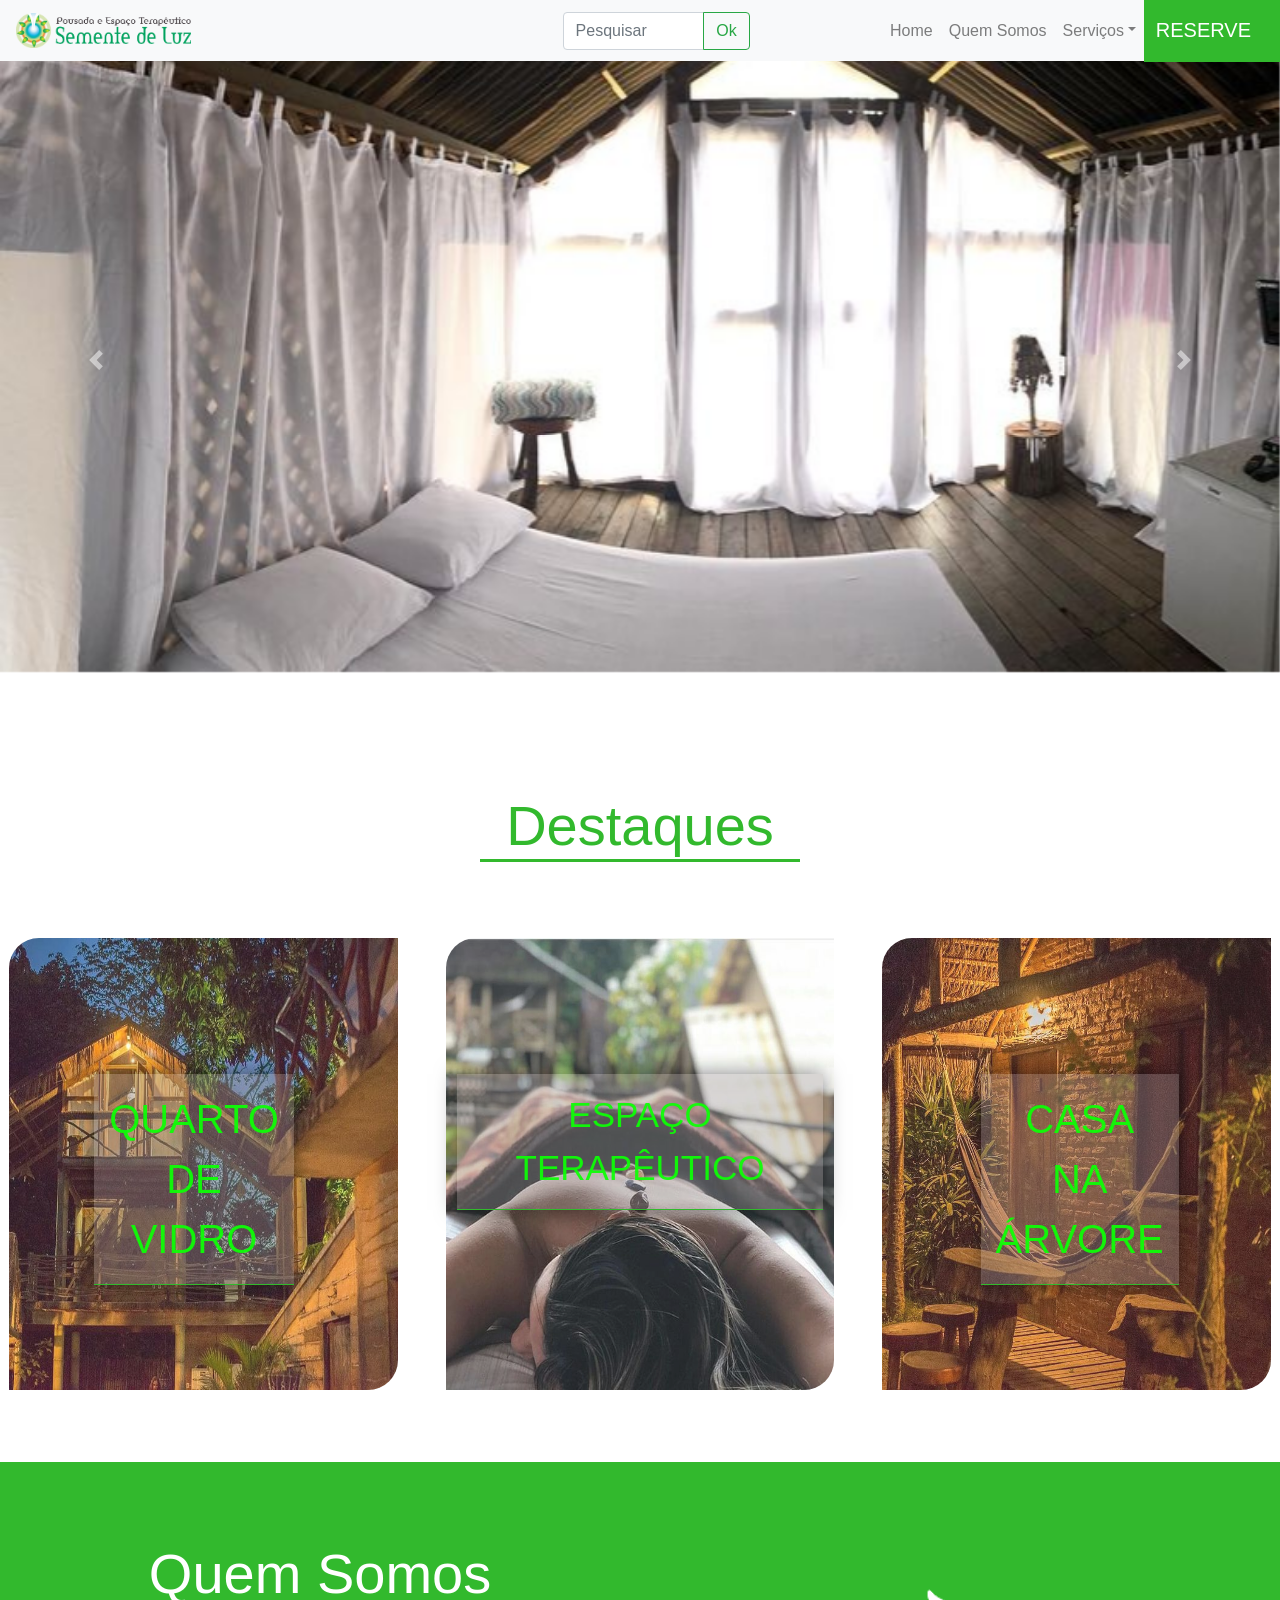
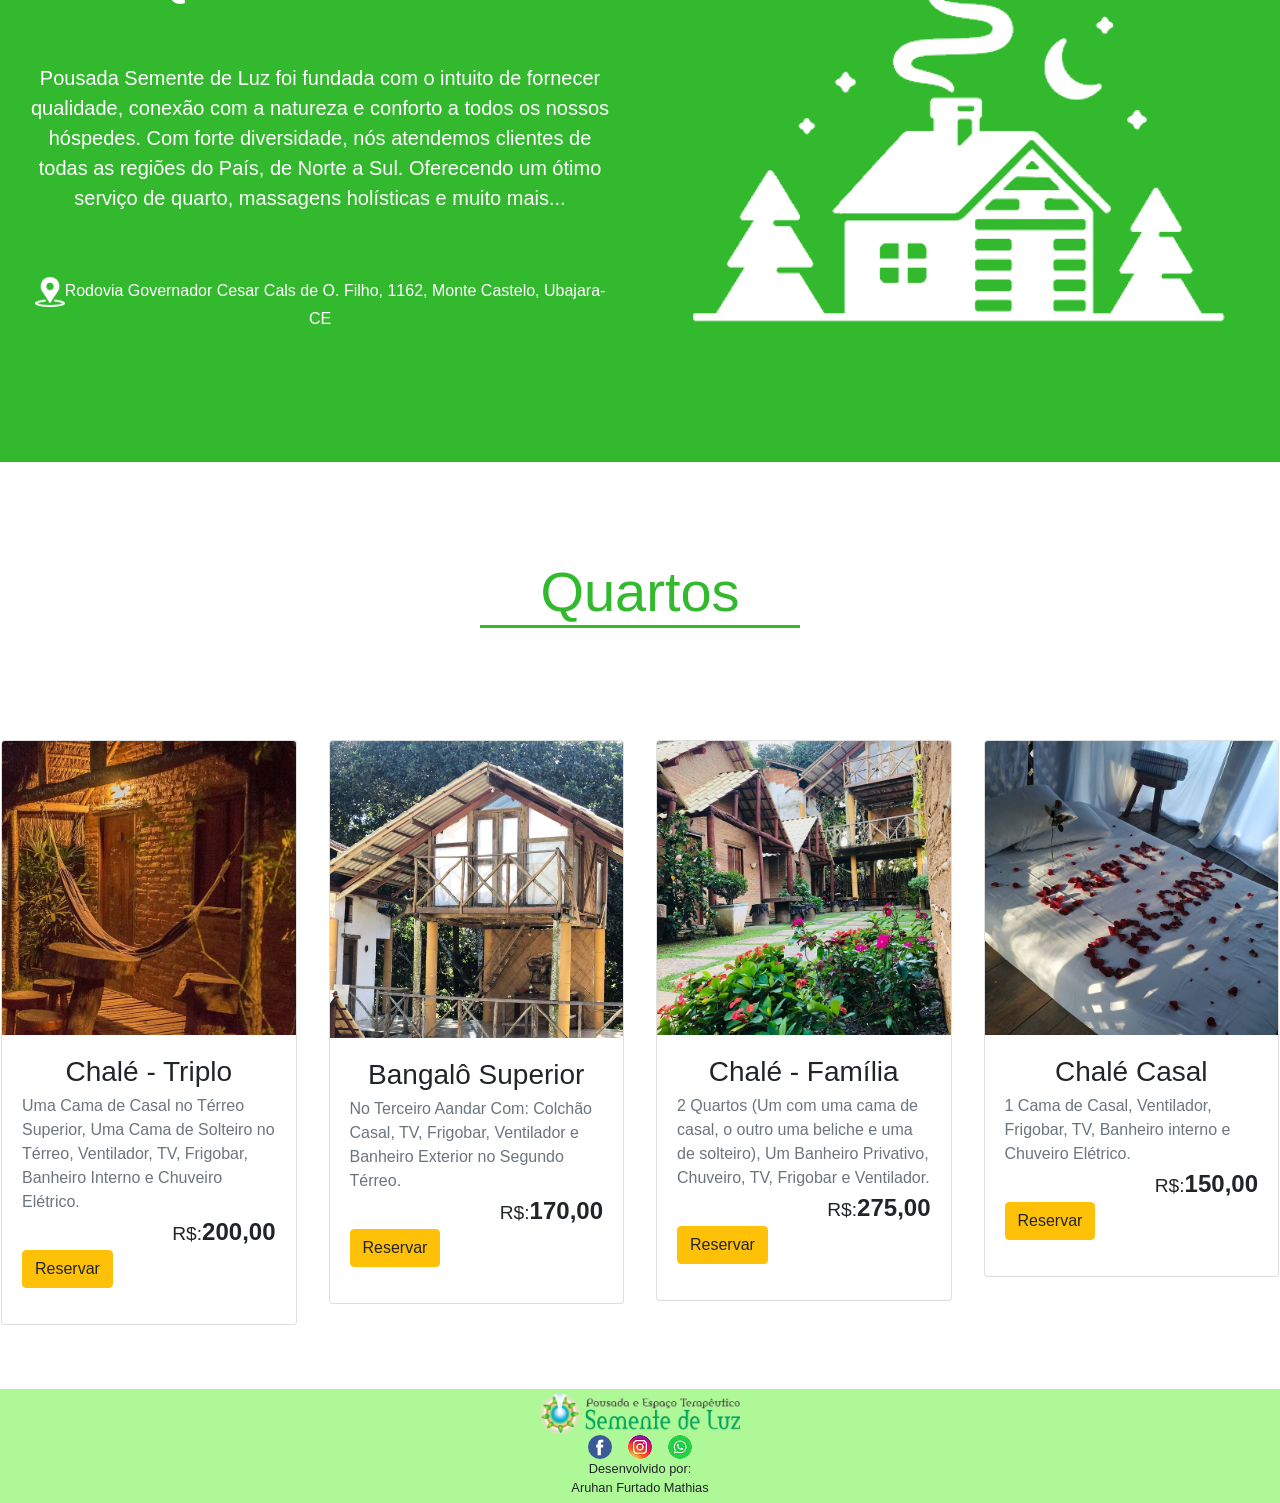
<file: index.html>
<!DOCTYPE html>
<html lang="pt-br">

<!-- 
    VALIDAÇÃO CNPJ: PÁGINA 'RESERVAS.html' (JS LINKADO NO HEAD)
    SETA LINHA: 117
    ARTICLE UTILIZADO NA LINHA 176, 187, 198 E 214 (VALOR DE CADA QUARTO DA POUSADA)
    FOOTER COM CSS: LINHA 224 A 234 (CSS LINKADO NA LINHA 22)
 -->

<head>

    <title>Semente de Luz</title>
    <!-- Required meta tags -->
    <meta charset="UTF-8">
    <meta name="viewport" content="width=device-width, initial-scale=1, shrink-to-fit=no">
    <!-- JQUERY -->
    <script src="https://code.jquery.com/jquery-1.12.4.js"></script>
    <!-- Teste -->
    <link href="//code.jquery.com/ui/1.12.1/themes/base/jquery-ui.css">
    <link rel="icon" href="img/logo.png" />
    <link href="/resources/demos/style.css">
    <!-- Fim Teste -->

    <!-- Bootstrap CSS -->
    <link rel="stylesheet" href="https://stackpath.bootstrapcdn.com/bootstrap/4.5.2/css/bootstrap.min.css">

    <link rel="stylesheet" href="https://use.fontawesome.com/releases/v5.3.1/css/all.css" integrity="sha384-mzrmE5qonljUremFsqc01SB46JvROS7bZs3IO2EmfFsd15uHvIt+Y8vEf7N7fWAU" crossorigin="anonymous">

    <link rel="stylesheet" href="css/menu.css">
    <link rel="stylesheet" href="css/style.css">
    <link rel="stylesheet" href="css/footer.css">

</head>

<body>
    <!-- Inicio Menu -->
    <header>
        <nav class="navbar text-right fixed-top navbar-expand-xl navbar-light bg-light">
            <a class="navbar-brand" href="#"><img src="img/logo-retangular-semente-de-luz.png" style="height: 35px;" alt="logotipo"></a>
            <button class="navbar-toggler" data-toggle="collapse" data-target="#navegacao3">
                <span class="navbar-toggler-icon"></span>
            </button>
            <div class="input-group d-none d-xl-flex" style="margin-left: 28.5%;width: 15%;">
                <input class="form-control" type="text" placeholder="Pesquisar">
                <div class="input-group-append">
                    <button class="btn btn-outline-success">Ok</button>
                </div>
            </div>
            <div class="collapse navbar-collapse" id="navegacao3">

                <ul class="navbar-nav ml-auto" style="margin-right: 120px;">
                    <li class="nav-item ">
                        <a class="nav-link" href="#topo ">Home</a>
                    </li>
                    <li class="nav-item d-xl-none bg-outline-success active">
                        <a class="nav-link" href="reservas.html" style="color:rgb(38, 187, 38)">Reserve</a>
                    </li>
                    <li class="nav-item">
                        <a class="nav-link" href="#idQuemSomos">Quem Somos</a>
                    </li>

                    <li class="nav-item dropdown">
                        <a class="nav-link dropdown-toggle" data-toggle="dropdown" href="">Serviços</a>
                        <div class="dropdown-menu">
                            <a class="dropdown-item" href="#idQuartos">Quartos</a>
                            <a class="dropdown-item" href="holistico.html">Terapia Holística</a>
                        </div>
                    </li>

                    <div class="d-none d-xl-flex" id="reserve">
                        <a class="nav-link" href="reservas.html">RESERVE</a>
                    </div>
                </ul>

            </div>
        </nav>
    </header>
    <!-- Final Menu -->

    <main>
        <div class="container-fluid" id="topo">

            <div class="carousel slide" id="carousel-indicadores" data-ride="carousel">

                <ol class="carousel-indicators">
                    <li data-target="#carousel-indicadores" data-slide-to="0"></li>
                    <li data-target="#carousel-indicadores" data-slide-to="1"></li>
                    <li data-target="#carousel-indicadores" data-slide-to="2"></li>
                </ol>
                <div class="carousel-inner" style="height: 80vh;">
                    <div class="carousel-item active">
                        <img class="img-fluid w-100" src="img/138907133_923590418178063_4812030309134564982_n.jpg">
                    </div>
                    <div class="carousel-item">
                        <img class="img-fluid w-100 h-100" src="img/carrossel2.jpg">
                    </div>
                    <div class="carousel-item">
                        <img class="img-fluid w-100" src="img/4.jpg">
                    </div>
                </div>

                <!-- Controles -->
                <a class="carousel-control-prev" href="#carousel-indicadores" data-slide="prev">
                    <span class="carousel-control-prev-icon"></span>
                </a>
                <a class="carousel-control-next" href="#carousel-indicadores" data-slide="next">
                    <span class="carousel-control-next-icon"></span>
                </a>

            </div>
            <!-- FIM Carrossel -->

            <!-- Seta Voltar ao Topo -->
            <a class="anime_inicial" href="#topo"><img src="img/seta-para-cima.png" id="setaTopo" style="width: 50px;" alt="Voltar ao Topo"></a>

            <!-- Inicio Destaques -->

            <div class="row text-center destaque">
                <div class="col-12 mt-5 pt-4 pb-lg-5 pb-4 col-sm-12 col-md-12">
                    <h1 class="display-4 text-center sublime">Destaques</h1>
                    <div class="borderBottom"></div>
                </div>
            </div>

            <div class="row mt-lg-1 destaque">

                <div class="col-12 col-lg-4 p-lg-4 destaques">
                    <p class="um">QUARTO <br>DE<br> VIDRO</p>
                    <a href="bangalo.html" target="_blank"><img class="img-fluid" src="img/40409336_748602008805531_5572863280345317784_n.jpg" style="width: 100%; height: 100%;" alt="Destaques"></a>
                </div>
                <div class="col-12 col-lg-4 p-lg-4 destaques">
                    <p class="dois">ESPAÇO <br>TERAPÊUTICO</p>
                    <a href="holistico.html"><img class="img-fluid" src="img/holistico.jpg" style="width: 100%; height: 100%;" alt="Destaques"></a>
                </div>
                <div class="col-12 col-lg-4 p-lg-4 destaques">
                    <p class="tres">CASA <br>NA<br> ÁRVORE</p>
                    <a href="casaArvore.html"><img class="img-fluid" src="img/arvore.jpg" style="width: 100%; height: 100%;" alt="Destaques"></a>
                </div>
            </div>
            <!-- FIM Destaques -->

            <!-- Quem Somos -->
            <div class="row pt-5 quemSomos" id="idQuemSomos">
                <div class="col-12 col-lg-6 quemSomosBg">
                    <h1 class="display-4 text-center pt-lg-5 textoBranco">Quem Somos</h1>
                    <p class="lead text-center pt-5 textoBranco">Pousada Semente de Luz foi fundada com o intuito de fornecer qualidade, conexão com a natureza e conforto a todos os nossos hóspedes. Com forte diversidade, nós atendemos clientes de todas as regiões do País, de Norte a Sul. Oferecendo
                        um ótimo serviço de quarto, massagens holísticas e muito mais...</p>
                    <p class="text-center pt-lg-5 textoBranco dispEndereco1"><img class="dispEndereco1" src="img/Local-Icon.png" id="endereco1" style="width: 30px;" alt="Imagem Ponto Local">Rodovia Governador Cesar Cals de O. Filho, 1162, Monte Castelo, Ubajara-CE</p>
                </div>
                <aside class="col-12 col-lg-6 mt-md-0 quemSomosBg">
                    <img class="img-fluid" src="img/chalet.png" alt="Foto da Pousada" style="margin: 0 auto;width: 100%;">
                    <p class="text-center pt-lg-5 textoBranco dispEndereco2"><img class="dispEndereco2" src="img/Local-Icon.png" style="width: 30px;" alt="Imagem Ponto Local">Rodovia Governador Cesar Cals de O. Filho, 1162, Monte Castelo, Ubajara-CE</p>
                </aside>
            </div>
            <!-- FIM Quem Somos -->
            <!-- Hospedagem -->
            <div class="row text-center destaque pt-5" id="idQuartos">
                <div class="col-12 pt-lg-0 col-sm-12 col-md-12">
                    <h1 class="display-4 text-center pt-lg-5 sublime">Quartos</h1>
                    <div class="borderBottom"></div>
                </div>
            </div>


            <div class="row mt-lg-5 destaque cards">
                <div class="col-12 col-sm-6 col-lg-3 p-3 mt-5 w-25">
                    <div class="card">
                        <img class="card-img-top" src="img/arvore.jpg" style="height: 50%;">

                        <div class=" card-body">
                            <h3 class="card-title text-center">Chalé - Triplo</h3>
                            <p class="card-subtitle text-muted">Uma Cama de Casal no Térreo Superior, Uma Cama de Solteiro no Térreo, Ventilador, TV, Frigobar, Banheiro Interno e Chuveiro Elétrico.</p>
                            <article class="card-text text-right" style="font-size: x-large;"><small>R$:</small><strong>200,00</strong></article>
                            <a class="btn btn-warning mb-3" href="reservas.html">Reservar</a>
                        </div>
                    </div>
                </div>
                <div class="col-12 col-sm-6 col-lg-3 p-3 mt-5 w-25">
                    <div class="card">
                        <a href="bangalo.html"><img class="card-img-top" src="img/100039400859_143741.jpg" style="height: 100%;"></a>
                        <div class=" card-body">
                            <h3 class="card-title text-center">Bangalô Superior</h3>
                            <p class="card-subtitle text-muted">No Terceiro Aandar Com: Colchão Casal, TV, Frigobar, Ventilador e Banheiro Exterior no Segundo Térreo.</p>
                            <article class="card-text text-right" style="font-size: x-large;"><small>R$:</small><strong>170,00</strong></article>
                            <a class="btn btn-warning mb-3" href="reservas.html">Reservar</a>
                        </div>
                    </div>

                </div>
                <div class="col-12 col-sm-6 col-lg-3 p-3 mt-5 w-25">
                    <div class="card">
                        <img class="card-img-top" src="img/c.jpg" style="height: 50%;">

                        <div class="card-body">
                            <h3 class="card-title text-center">Chalé - Família</h3>
                            <p class="card-subtitle text-muted">2 Quartos (Um com uma cama de casal, o outro uma beliche e uma de solteiro), Um Banheiro Privativo, Chuveiro, TV, Frigobar e Ventilador.</p>
                            <article class="card-text text-right" style="font-size: x-large;"><small>R$:</small><strong>275,00</strong></article>
                            <a class="btn btn-warning mb-3" href="reservas.html">Reservar</a>
                        </div>
                    </div>
                </div>


                <div class="col-12 col-sm-6 col-lg-3 p-3 mt-5 w-25">
                    <div class="card">
                        <img class="card-img-top" src="img/58410912_2302810483371909_657293967782532214_n.jpg" style="height: 50%;">

                        <div class="card-body">
                            <h3 class="card-title text-center">Chalé Casal</h3>
                            <p class="card-subtitle text-muted">1 Cama de Casal, Ventilador, Frigobar, TV, Banheiro interno e Chuveiro Elétrico.</p>
                            <article class="card-text text-right" style="font-size: x-large;"><small>R$:</small><strong>150,00</strong></article>
                            <a class="btn btn-warning mb-3" href="reservas.html">Reservar</a>
                        </div>
                    </div>
                </div>
            </div>
            <!-- FIM Hospedagens -->
        </div>
    </main>

    <footer class="text-center footter mt-5">

        <a href="#"><img class="logoFooter" src="img/logo-retangular-semente-de-luz.png"></a>
        <div class="d-flex">
            <a href="https://www.facebook.com/pousadasementedeluz" target="_blank"><img class="mx-2" src="img/esboco-do-logotipo-da-carta-social-do-facebook.png" alt="facebook loja"></a>
            <a href="https://www.instagram.com/pousadasementedeluz/" target="_blank"><img class="mx-2" src="img/logo-do-instagram.png" alt="instagram loja"></a>
            <a href="https://wa.me/message/Y4LCLD67OI5PD1" target="_blank"><img class="mx-2" src="img/esboco-do-logotipo-do-whatsapp.png" alt="whatsapp loja"></a>
        </div>
        <small class="text-center">Desenvolvido por: <br>Aruhan Furtado Mathias</small>

    </footer>
    <script src="js/JavaScript.js"></script>


    <!-- Optional JavaScript -->
    <!-- jQuery first, then Popper.js, then Bootstrap JS -->
    <script src="https://code.jquery.com/jquery-3.3.1.slim.min.js" integrity="sha384-q8i/X+965DzO0rT7abK41JStQIAqVgRVzpbzo5smXKp4YfRvH+8abtTE1Pi6jizo" crossorigin="anonymous"></script>
    <script src="https://cdnjs.cloudflare.com/ajax/libs/popper.js/1.14.3/umd/popper.min.js" integrity="sha384-ZMP7rVo3mIykV+2+9J3UJ46jBk0WLaUAdn689aCwoqbBJiSnjAK/l8WvCWPIPm49" crossorigin="anonymous"></script>
    <script src="https://stackpath.bootstrapcdn.com/bootstrap/4.1.3/js/bootstrap.min.js" integrity="sha384-ChfqqxuZUCnJSK3+MXmPNIyE6ZbWh2IMqE241rYiqJxyMiZ6OW/JmZQ5stwEULTy" crossorigin="anonymous"></script>
</body>

</html>
</file>
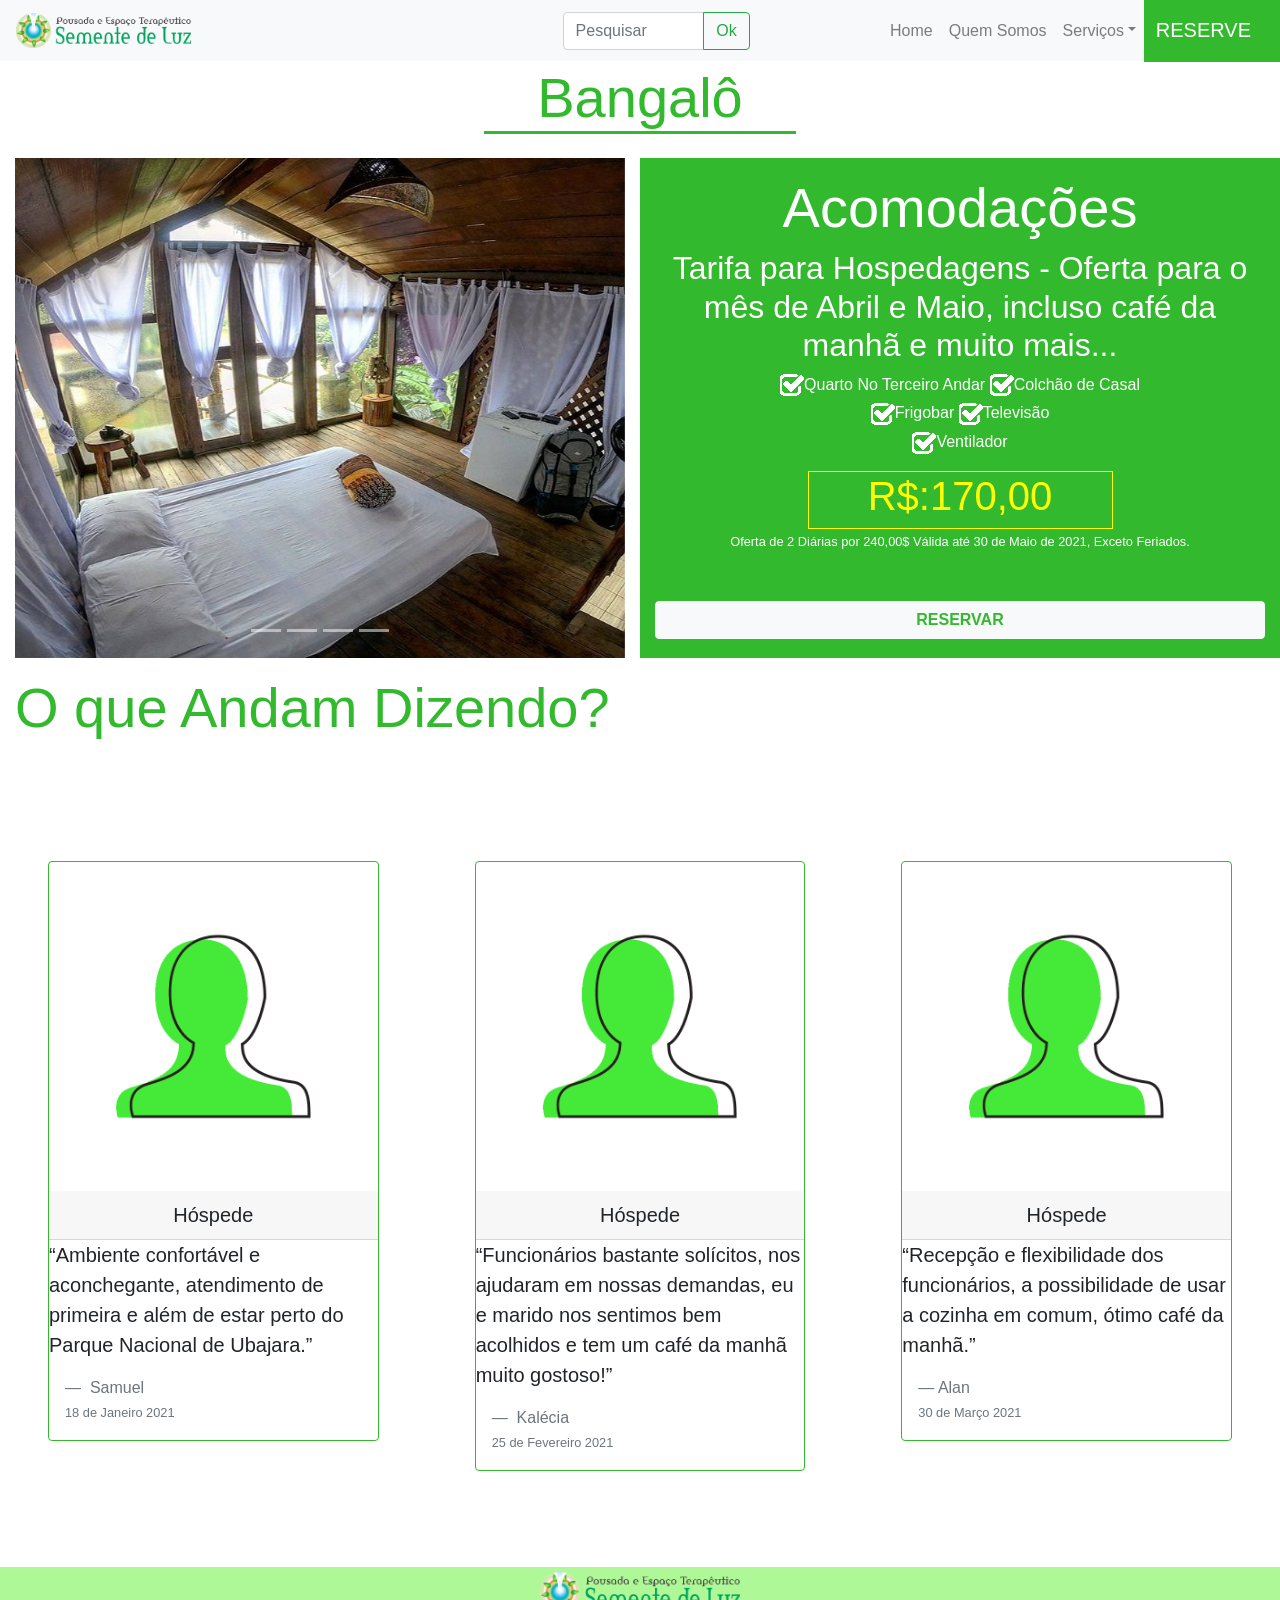
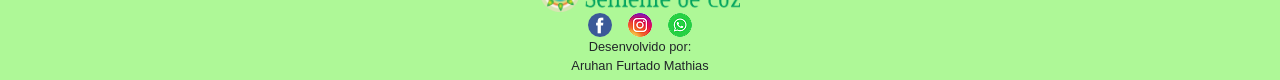
<file: bangalo.html>
<!DOCTYPE html>
<html lang="pt-br">

<!-- 
    VALIDAÇÃO CNPJ: PÁGINA RESERVAS (JS LINKADO NO HEAD)
    SETA LINHA: 198
    ARTICLE UTILIZADO NA LINHA 158, 169 180 E 191 (VALOR DE CADA QUARTO DA POUSADA)
    FOOTER COM CSS: LINHA 204 A 211 (CSS LINKADO NA LINHA 23)
 -->

<head>

    <title>Semente de Luz</title>
    <!-- Required meta tags -->
    <meta charset="UTF-8">
    <meta name="viewport" content="width=device-width, initial-scale=1, shrink-to-fit=no">
    <!-- JQUERY -->
    <script src="https://code.jquery.com/jquery-1.12.4.js"></script>
    <!-- Teste -->
    <link href="//code.jquery.com/ui/1.12.1/themes/base/jquery-ui.css">
    <link href="/resources/demos/style.css">
    <!-- Fim Teste -->



    <!-- Bootstrap CSS -->
    <link rel="stylesheet" href="https://stackpath.bootstrapcdn.com/bootstrap/4.5.2/css/bootstrap.min.css">

    <link rel="stylesheet" href="https://use.fontawesome.com/releases/v5.3.1/css/all.css" integrity="sha384-mzrmE5qonljUremFsqc01SB46JvROS7bZs3IO2EmfFsd15uHvIt+Y8vEf7N7fWAU" crossorigin="anonymous">

    <link rel="stylesheet" href="css/menu.css">
    <link rel="stylesheet" href="css/bangalo.css">
    <link rel="stylesheet" href="css/footer.css">

</head>

<body>
    <!-- Inicio Menu -->
    <header>
        <nav class="navbar text-right fixed-top navbar-expand-xl navbar-light bg-light">
            <a class="navbar-brand" href="index.html"><img src="img/logo-retangular-semente-de-luz.png" style="height: 35px;" alt="logotipo"></a>
            <button class="navbar-toggler" data-toggle="collapse" data-target="#navegacao3">
                <span class="navbar-toggler-icon"></span>
            </button>
            <div class="input-group d-none d-xl-flex" style="margin-left: 28.5%;width: 15%;">
                <input class="form-control" type="text" placeholder="Pesquisar">
                <div class="input-group-append">
                    <button class="btn btn-outline-success">Ok</button>
                </div>
            </div>
            <div class="collapse navbar-collapse" id="navegacao3">

                <ul class="navbar-nav ml-auto" style="margin-right: 120px;">
                    <li class="nav-item ">
                        <a class="nav-link" href="index.html">Home</a>
                    </li>
                    <li class="nav-item d-lg-none bg-outline-success active">
                        <a class="nav-link " href="reservas.html" style="color:rgb(38, 187, 38)">Reserve</a>
                    </li>
                    <li class="nav-item">
                        <a class="nav-link" href="index.html#idQuemSomos">Quem Somos</a>
                    </li>

                    <li class="nav-item dropdown">
                        <a class="nav-link dropdown-toggle" data-toggle="dropdown" href="">Serviços</a>
                        <div class="dropdown-menu">
                            <a class="dropdown-item" href="index.html#idQuartos">Quartos</a>
                            <a class="dropdown-item" href="holistico.html">Terapia Holística</a>
                        </div>
                    </li>

                    <div class="d-none d-lg-flex" id="reserve">
                        <a class="nav-link" href="reservas.html">RESERVE</a>
                    </div>
                </ul>

            </div>
        </nav>
    </header>
    <!-- Final Menu -->
    <main>

        <div class="container-fluid">

            <div class="row text-center destaque">
                <div class="col-12 mt-5 pt-4 pt-lg-0 pb-4 col-sm-12 col-md-12">
                    <h1 class="display-4 text-center pt-lg-3 sublime">Bangalô</h1>
                    <div class="borderBottom"></div>
                </div>
            </div>


            <!-- Inicio Carrossel -->
            <div class="row">
                <div class="col-12 col-lg-6">
                    <div class="carousel slide" id="carousel-indicadores" data-ride="carousel">

                        <ol class="carousel-indicators">
                            <li data-target="#carousel-indicadores" data-slide-to="0"></li>
                            <li data-target="#carousel-indicadores" data-slide-to="1"></li>
                            <li data-target="#carousel-indicadores" data-slide-to="2"></li>
                            <li data-target="#carousel-indicadores" data-slide-to="3"></li>
                        </ol>

                        <div class="carousel-inner">
                            <div class="carousel-item active">
                                <img class="img-fluid w-100" src="img/1.jpg" style="height: 500px;">
                            </div>
                            <div class="carousel-item">
                                <img class="img-fluid w-100" src="img/4.jpg" style="height: 500px;">
                            </div>
                            <div class="carousel-item">
                                <img class="img-fluid w-100" src="img/58410912_2302810483371909_657293967782532214_n.jpg" style="height: 500px;">
                            </div>
                            <div class="carousel-item">
                                <img class="img-fluid w-100" src="img/40409336_748602008805531_5572863280345317784_n.jpg" style="height: 500px;">
                            </div>
                        </div>

                    </div>
                </div>
                <div class="col-12 col-lg-6 text-center bgVerde textoBranco">
                    <h1 class="display-4 text-center pt-3 pt-sm-3">Acomodações</h1>
                    <div class="align-content-center  pb-3">

                        <h2 class="">Tarifa para Hospedagens - Oferta para o mês de Abril e Maio, incluso café da manhã e muito mais...</h2>
                        <div class="mt-1">
                            <img src="img/check.png"><span>Quarto No Terceiro Andar</span>
                            <img src="img/check.png"><span>Colchão de Casal</span>
                        </div>

                        <div class="mt-1">
                            <img src="img/check.png"><span>Frigobar</span>
                            <img src="img/check.png"><span>Televisão</span>
                        </div>
                        <div class="mt-1 mb-3">
                            <img src="img/check.png"><span>Ventilador</span>
                        </div>

                        <div class="bordaAmarela w-50 m-auto">
                            <h1 class="text-center textoAmarelo">R$:170,00 </h1>
                        </div>

                        <small>Oferta de 2 Diárias por 240,00$ Válida até 30 de Maio de 2021, Exceto Feriados.</small>

                        <a class="btn btn-block btn-light mt-2 mt-lg-5" href="reservas.html"><strong class="textoColorido">RESERVAR</strong></a>
                    </div>
                </div>
            </div>
            <div class="row text-center destaque">
                <div class="col-12 mt-3 pt-2 pt-lg-0 pb-4 col-sm-12 col-md-12">
                    <h1 class="display-4 text-left sublime">O que Andam Dizendo?</h1>
                </div>
            </div>
            <div class="row">

                <div class="col-12 col-md-4 p-sm-5 w-25">
                    <div class="card mt-5 bordaVerde">
                        <img class="img-fluid p-5" src="img/usuario.png" style="height: 50%;">

                        <h5 class="card-header text-center">Hóspede</h5>
                        <blockquote class="blockquote mb-8">
                            <p>“Ambiente confortável e aconchegante, atendimento de primeira e além de estar perto do Parque Nacional de Ubajara.”</p>
                            <footer class="blockquote-footer pl-3"> Samuel <br><small>18 de Janeiro 2021</small></footer>
                        </blockquote>
                    </div>
                </div>
                <div class="col-12 col-md-4 p-sm-5 w-25">
                    <div class="card mt-5 bordaVerde">
                        <img class="img-fluid p-5" src="img/usuario.png" style="height: 50%;">

                        <h5 class="card-header text-center">Hóspede</h5>
                        <blockquote class="blockquote mb-8">
                            <p>“Funcionários bastante solícitos, nos ajudaram em nossas demandas, eu e marido nos sentimos bem acolhidos e tem um café da manhã muito gostoso!”</p>
                            <footer class="blockquote-footer pl-3"> Kalécia <br><small>25 de Fevereiro 2021</small></footer>
                        </blockquote>
                    </div>
                </div>
                <div class="col-12 col-md-4 p-sm-5 w-25">
                    <div class="card mt-5 bordaVerde">
                        <img class="img-fluid p-5" src="img/usuario.png" style="height: 50%;">

                        <h5 class="card-header text-center">Hóspede</h5>
                        <blockquote class="blockquote mb-8">
                            <p>“Recepção e flexibilidade dos funcionários, a possibilidade de usar a cozinha em comum, ótimo café da manhã.”</p>
                            <footer class="blockquote-footer pl-3">Alan<br><small>30 de Março 2021</small></footer>
                    </div>
                    </blockquote>
                </div>

            </div>
        </div>

        <!-- FIM Carrossel -->
    </main>
    <footer class="text-center footter mt-5">

        <a href="#"><img class="logoFooter" src="img/logo-retangular-semente-de-luz.png"></a>
        <div class="d-flex">
            <a href="https://www.facebook.com/pousadasementedeluz" target="_blank"><img class="mx-2" src="img/esboco-do-logotipo-da-carta-social-do-facebook.png" alt="facebook loja"></a>
            <a href="https://www.instagram.com/pousadasementedeluz/" target="_blank"><img class="mx-2" src="img/logo-do-instagram.png" alt="instagram loja"></a>
            <a href="https://wa.me/message/Y4LCLD67OI5PD1" target="_blank"><img class="mx-2" src="img/esboco-do-logotipo-do-whatsapp.png" alt="whatsapp loja"></a>
        </div>
        <small class="text-center">Desenvolvido por: <br>Aruhan Furtado Mathias</small>

    </footer>
    <script src="js/JavaScript.js"></script>


    <!-- Optional JavaScript -->
    <!-- jQuery first, then Popper.js, then Bootstrap JS -->
    <script src="https://code.jquery.com/jquery-3.3.1.slim.min.js" integrity="sha384-q8i/X+965DzO0rT7abK41JStQIAqVgRVzpbzo5smXKp4YfRvH+8abtTE1Pi6jizo" crossorigin="anonymous"></script>
    <script src="https://cdnjs.cloudflare.com/ajax/libs/popper.js/1.14.3/umd/popper.min.js" integrity="sha384-ZMP7rVo3mIykV+2+9J3UJ46jBk0WLaUAdn689aCwoqbBJiSnjAK/l8WvCWPIPm49" crossorigin="anonymous"></script>
    <script src="https://stackpath.bootstrapcdn.com/bootstrap/4.1.3/js/bootstrap.min.js" integrity="sha384-ChfqqxuZUCnJSK3+MXmPNIyE6ZbWh2IMqE241rYiqJxyMiZ6OW/JmZQ5stwEULTy" crossorigin="anonymous"></script>
</body>

</html>
</file>
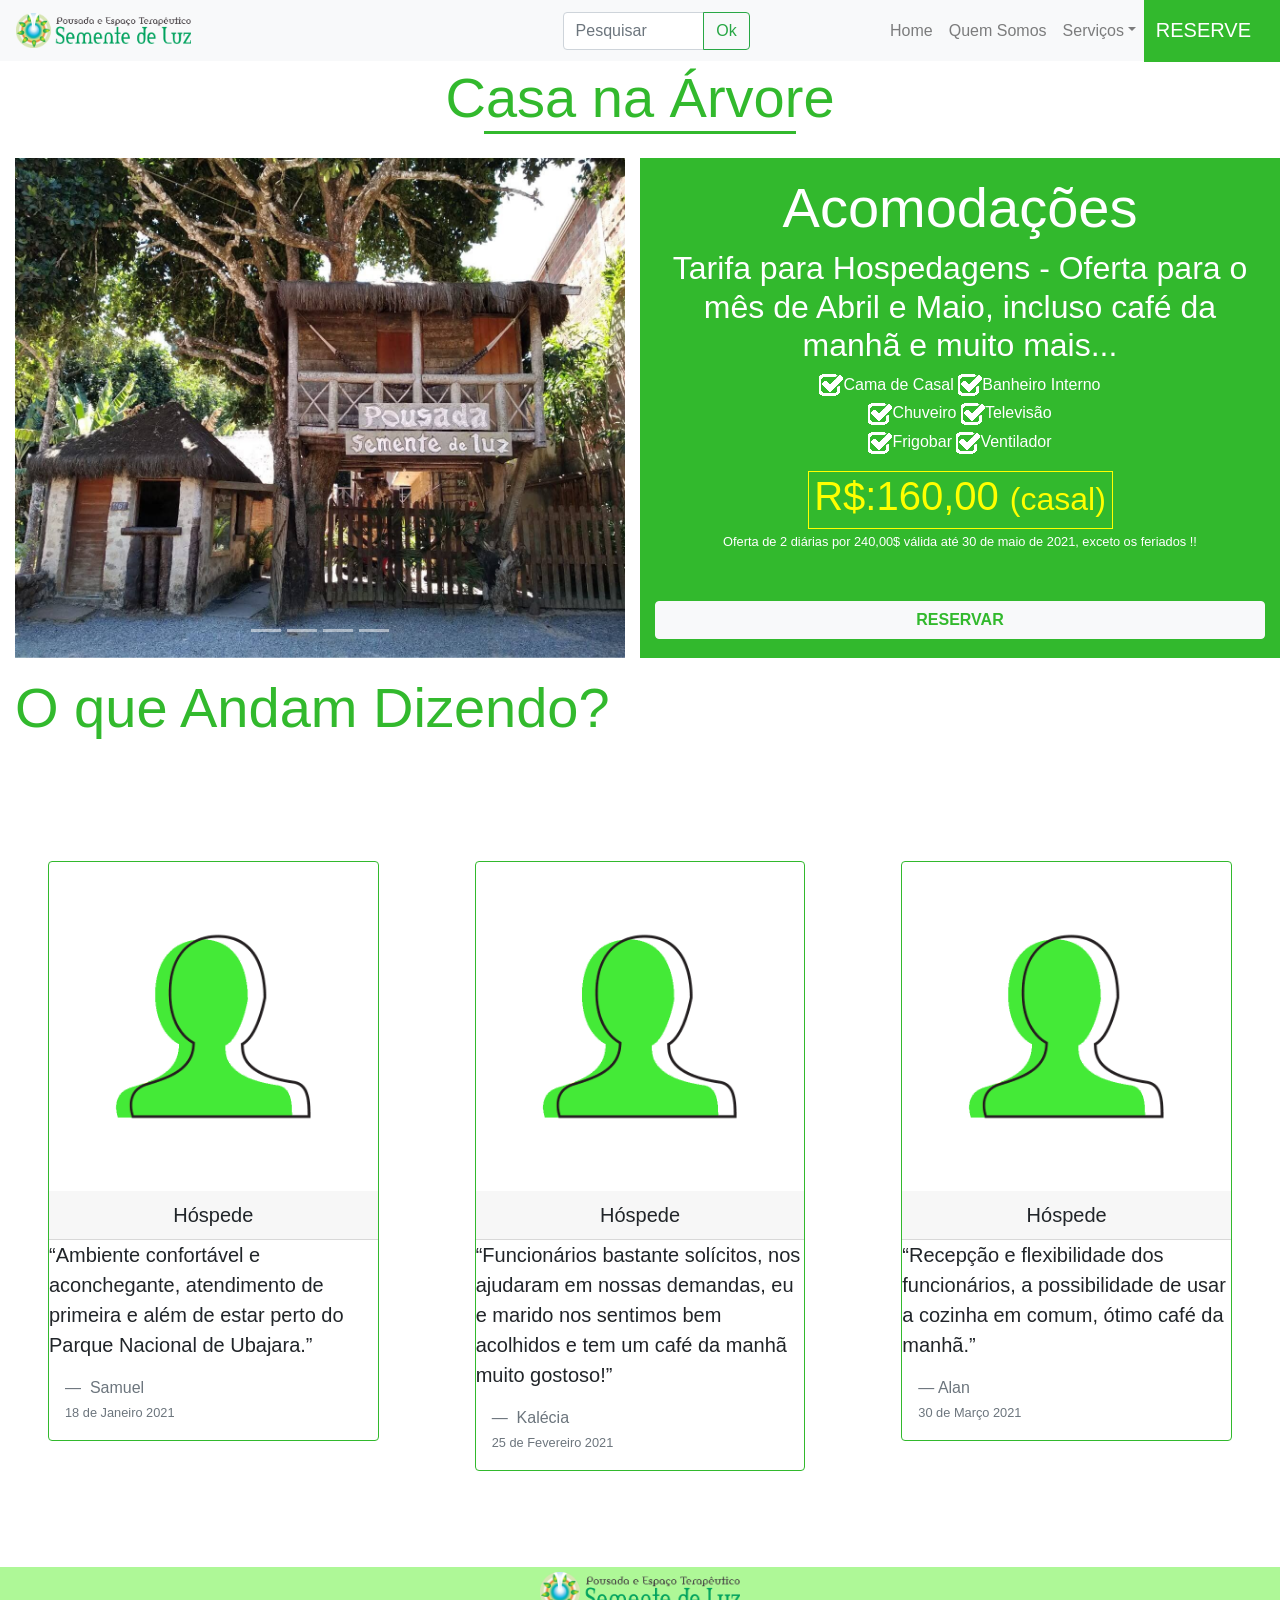
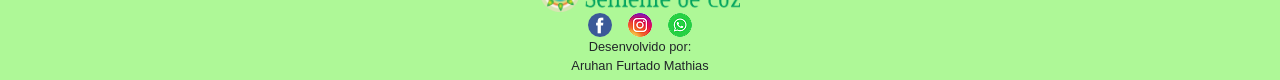
<file: casaArvore.html>
<!DOCTYPE html>
<html lang="pt-br">

<!-- 
    VALIDAÇÃO CNPJ: PÁGINA RESERVAS (JS LINKADO NO HEAD)
    SETA LINHA: 198
    ARTICLE UTILIZADO NA LINHA 158, 169 180 E 191 (VALOR DE CADA QUARTO DA POUSADA)
    FOOTER COM CSS: LINHA 204 A 211 (CSS LINKADO NA LINHA 23)
 -->

<head>

    <title>Semente de Luz</title>
    <!-- Required meta tags -->
    <meta charset="UTF-8">
    <meta name="viewport" content="width=device-width, initial-scale=1, shrink-to-fit=no">
    <!-- JQUERY -->
    <script src="https://code.jquery.com/jquery-1.12.4.js"></script>
    <!-- Teste -->
    <link href="//code.jquery.com/ui/1.12.1/themes/base/jquery-ui.css">
    <link href="/resources/demos/style.css">
    <!-- Fim Teste -->



    <!-- Bootstrap CSS -->
    <link rel="stylesheet" href="https://stackpath.bootstrapcdn.com/bootstrap/4.5.2/css/bootstrap.min.css">

    <link rel="stylesheet" href="https://use.fontawesome.com/releases/v5.3.1/css/all.css" integrity="sha384-mzrmE5qonljUremFsqc01SB46JvROS7bZs3IO2EmfFsd15uHvIt+Y8vEf7N7fWAU" crossorigin="anonymous">

    <link rel="stylesheet" href="css/menu.css">
    <link rel="stylesheet" href="css/casaArvore.css">
    <link rel="stylesheet" href="css/footer.css">

</head>

<body>
    <!-- Inicio Menu -->
    <header>
        <nav class="navbar text-right fixed-top navbar-expand-xl navbar-light bg-light">
            <a class="navbar-brand" href="index.html"><img src="img/logo-retangular-semente-de-luz.png" style="height: 35px;" alt="logotipo"></a>
            <button class="navbar-toggler" data-toggle="collapse" data-target="#navegacao3">
                <span class="navbar-toggler-icon"></span>
            </button>
            <div class="input-group d-none d-xl-flex" style="margin-left: 28.5%;width: 15%;">
                <input class="form-control" type="text" placeholder="Pesquisar">
                <div class="input-group-append">
                    <button class="btn btn-outline-success">Ok</button>
                </div>
            </div>
            <div class="collapse navbar-collapse" id="navegacao3">

                <ul class="navbar-nav ml-auto" style="margin-right: 120px;">
                    <li class="nav-item ">
                        <a class="nav-link" href="index.html">Home</a>
                    </li>
                    <li class="nav-item d-lg-none bg-outline-success active">
                        <a class="nav-link " href="reservas.html" style="color:rgb(38, 187, 38)">Reserve</a>
                    </li>
                    <li class="nav-item">
                        <a class="nav-link" href="index.html#idQuemSomos">Quem Somos</a>
                    </li>

                    <li class="nav-item dropdown">
                        <a class="nav-link dropdown-toggle" data-toggle="dropdown" href="">Serviços</a>
                        <div class="dropdown-menu">
                            <a class="dropdown-item" href="index.html#idQuartos">Quartos</a>
                            <a class="dropdown-item" href="holistico.html">Terapia Holística</a>
                        </div>
                    </li>

                    <div class="d-none d-lg-flex" id="reserve">
                        <a class="nav-link" href="reservas.html">RESERVE</a>
                    </div>
                </ul>

            </div>
        </nav>
    </header>
    <!-- Final Menu -->
    <main>

        <div class="container-fluid">

            <div class="row text-center destaque">
                <div class="col-12 mt-5 pt-4 pt-lg-0 pb-4 col-sm-12 col-md-12">
                    <h1 class="display-4 text-center pt-lg-3 sublime">Casa na Árvore</h1>
                    <div class="borderBottom"></div>
                </div>
            </div>


            <!-- Inicio Carrossel -->
            <div class="row">
                <div class="col-12 col-lg-6">
                    <div class="carousel slide" id="carousel-indicadores" data-ride="carousel">

                        <ol class="carousel-indicators">
                            <li data-target="#carousel-indicadores" data-slide-to="0"></li>
                            <li data-target="#carousel-indicadores" data-slide-to="1"></li>
                            <li data-target="#carousel-indicadores" data-slide-to="2"></li>
                            <li data-target="#carousel-indicadores" data-slide-to="3"></li>
                        </ol>

                        <div class="carousel-inner">
                            <div class="carousel-item active">
                                <img class="img-fluid w-100" src="img/casaArvore.jpg" style="height: 500px;">
                            </div>
                            <div class="carousel-item">
                                <img class="img-fluid w-100" src="img/casaArvore3.jpg" style="height: 500px;">
                            </div>
                            <div class="carousel-item">
                                <img class="img-fluid w-100" src="img/casaArvore2.jpg" style="height: 500px;">
                            </div>
                            <div class="carousel-item">
                                <img class="img-fluid w-100" src="img/casaArvore4.jpg" style="height: 500px;">
                            </div>
                        </div>

                    </div>
                </div>
                <div class="col-12 col-lg-6 text-center bgVerde textoBranco">
                    <h1 class="display-4 text-center pt-3 pt-sm-3">Acomodações</h1>
                    <div class="pb-3">

                        <h2 class="">Tarifa para Hospedagens - Oferta para o mês de Abril e Maio, incluso café da manhã e muito mais...</h2>
                        <div class="mt-1">
                            <img src="img/check.png"><span>Cama de Casal</span>
                            <img src="img/check.png"><span>Banheiro Interno</span>
                        </div>

                        <div class="mt-1">
                            <img src="img/check.png"><span>Chuveiro</span>
                            <img src="img/check.png"><span>Televisão</span>
                        </div>
                        <div class="mt-1 mb-3">
                            <img src="img/check.png"><span>Frigobar</span>
                            <img src="img/check.png"><span>Ventilador</span>
                        </div>

                        <div class="bordaAmarela w-50 m-auto">
                            <h1 class="text-center textoAmarelo">R$:160,00 <small><bold>(casal)</bold></small></h1>
                        </div>

                        <small>Oferta de 2 diárias por 240,00$ válida até 30 de maio de 2021, exceto os feriados !!</small>

                        <a class="btn btn-block btn-light mt-2 mt-lg-5" href="reservas.html"><strong class="textoColorido">RESERVAR</strong></a>
                    </div>
                </div>
            </div>
            <div class="row text-center destaque">
                <div class="col-12 mt-3 pt-2 pt-lg-0 pb-4 col-sm-12 col-md-12">
                    <h1 class="display-4 text-left sublime">O que Andam Dizendo?</h1>
                </div>
            </div>
            <div class="row">

                <div class="col-12 col-md-4 p-sm-5 w-25">
                    <div class="card mt-5 bordaVerde">
                        <img class="img-fluid p-5" src="img/usuario.png" style="height: 50%;">

                        <h5 class="card-header text-center">Hóspede</h5>
                        <blockquote class="blockquote mb-8">
                            <p>“Ambiente confortável e aconchegante, atendimento de primeira e além de estar perto do Parque Nacional de Ubajara.”</p>
                            <footer class="blockquote-footer pl-3"> Samuel <br><small>18 de Janeiro 2021</small></footer>
                        </blockquote>
                    </div>
                </div>
                <div class="col-12 col-md-4 p-sm-5 w-25">
                    <div class="card mt-5 bordaVerde">
                        <img class="img-fluid p-5" src="img/usuario.png" style="height: 50%;">

                        <h5 class="card-header text-center">Hóspede</h5>
                        <blockquote class="blockquote mb-8">
                            <p>“Funcionários bastante solícitos, nos ajudaram em nossas demandas, eu e marido nos sentimos bem acolhidos e tem um café da manhã muito gostoso!”</p>
                            <footer class="blockquote-footer pl-3"> Kalécia <br><small>25 de Fevereiro 2021</small></footer>
                        </blockquote>
                    </div>
                </div>
                <div class="col-12 col-md-4 p-sm-5 w-25">
                    <div class="card mt-5 bordaVerde">
                        <img class="img-fluid p-5" src="img/usuario.png" style="height: 50%;">

                        <h5 class="card-header text-center">Hóspede</h5>
                        <blockquote class="blockquote mb-8">
                            <p>“Recepção e flexibilidade dos funcionários, a possibilidade de usar a cozinha em comum, ótimo café da manhã.”</p>
                            <footer class="blockquote-footer pl-3">Alan<br><small>30 de Março 2021</small></footer>
                    </div>
                    </blockquote>
                </div>

            </div>
        </div>

        <!-- FIM Carrossel -->
    </main>
    <footer class="text-center footter mt-5">

        <a href="#"><img class="logoFooter" src="img/logo-retangular-semente-de-luz.png"></a>
        <div class="d-flex">
            <a href="https://www.facebook.com/pousadasementedeluz" target="_blank"><img class="mx-2" src="img/esboco-do-logotipo-da-carta-social-do-facebook.png" alt="facebook loja"></a>
            <a href="https://www.instagram.com/pousadasementedeluz/" target="_blank"><img class="mx-2" src="img/logo-do-instagram.png" alt="instagram loja"></a>
            <a href="https://wa.me/message/Y4LCLD67OI5PD1" target="_blank"><img class="mx-2" src="img/esboco-do-logotipo-do-whatsapp.png" alt="whatsapp loja"></a>
        </div>
        <small class="text-center">Desenvolvido por: <br>Aruhan Furtado Mathias</small>

    </footer>
    <script src="js/JavaScript.js"></script>


    <!-- Optional JavaScript -->
    <!-- jQuery first, then Popper.js, then Bootstrap JS -->
    <script src="https://code.jquery.com/jquery-3.3.1.slim.min.js" integrity="sha384-q8i/X+965DzO0rT7abK41JStQIAqVgRVzpbzo5smXKp4YfRvH+8abtTE1Pi6jizo" crossorigin="anonymous"></script>
    <script src="https://cdnjs.cloudflare.com/ajax/libs/popper.js/1.14.3/umd/popper.min.js" integrity="sha384-ZMP7rVo3mIykV+2+9J3UJ46jBk0WLaUAdn689aCwoqbBJiSnjAK/l8WvCWPIPm49" crossorigin="anonymous"></script>
    <script src="https://stackpath.bootstrapcdn.com/bootstrap/4.1.3/js/bootstrap.min.js" integrity="sha384-ChfqqxuZUCnJSK3+MXmPNIyE6ZbWh2IMqE241rYiqJxyMiZ6OW/JmZQ5stwEULTy" crossorigin="anonymous"></script>
</body>

</html>
</file>
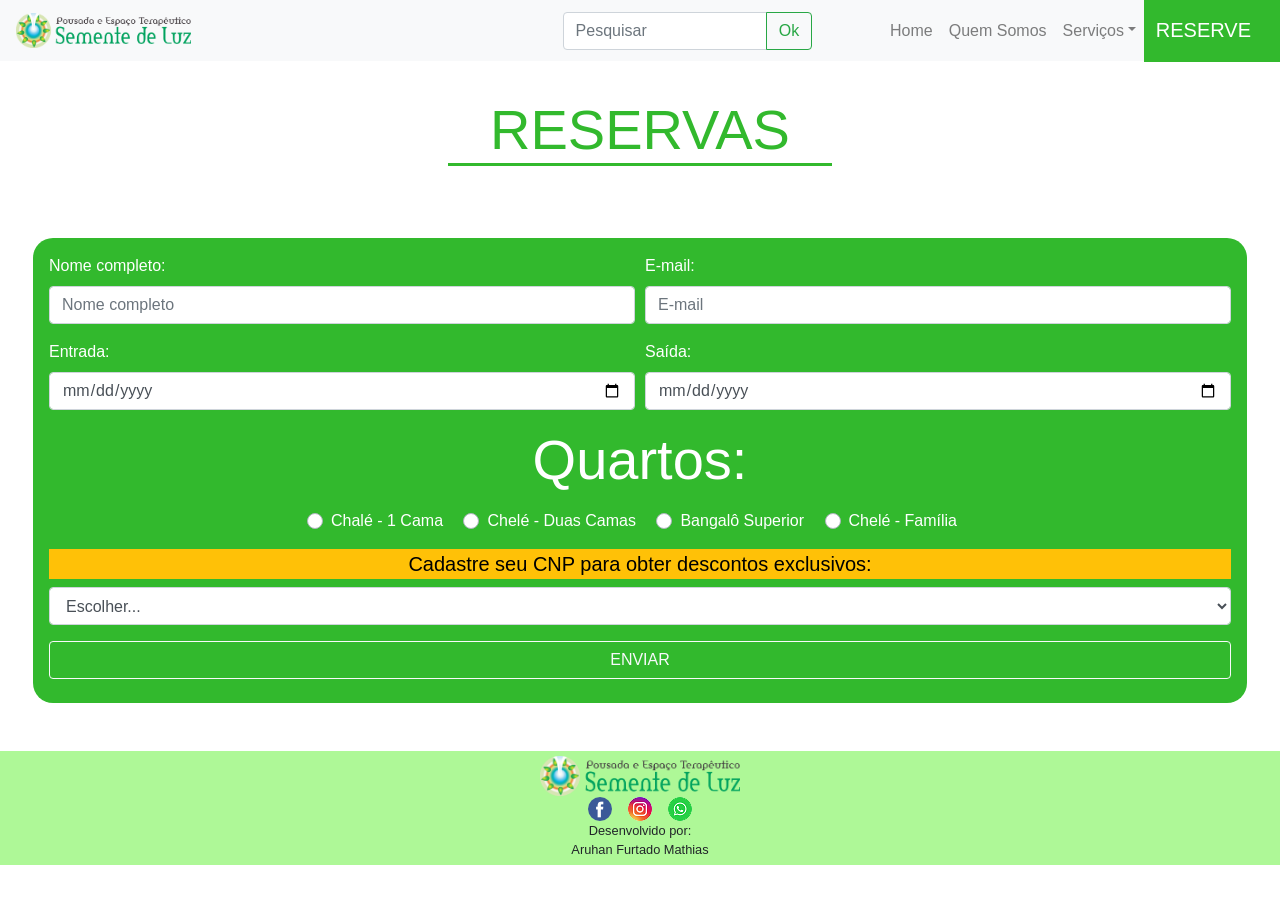
<file: reservas.html>
<!DOCTYPE html>
<html lang="pt-br">

<!-- 
    FOOTER COM CSS: LINHA 148 A 158 (CSS LINKADO NA LINHA 23)
 -->

<head>

    <title>Semente de Luz</title>

    <!-- Required meta tags -->
    <meta charset="UTF-8">
    <meta name="viewport" content="width=device-width, initial-scale=1, shrink-to-fit=no">
    <!-- JQUERY -->
    <script src="https://code.jquery.com/jquery-1.12.4.js"></script>
    <!-- Teste -->
    <link href="//code.jquery.com/ui/1.12.1/themes/base/jquery-ui.css">
    <link rel="icon" href="img/logo.png" />

    <link href="/resources/demos/style.css">
    <!-- Fim Teste -->

    <!-- Bootstrap CSS -->
    <link rel="stylesheet" href="https://stackpath.bootstrapcdn.com/bootstrap/4.5.2/css/bootstrap.min.css">

    <link rel="stylesheet" href="https://use.fontawesome.com/releases/v5.3.1/css/all.css" integrity="sha384-mzrmE5qonljUremFsqc01SB46JvROS7bZs3IO2EmfFsd15uHvIt+Y8vEf7N7fWAU" crossorigin="anonymous">

    <link rel="stylesheet" href="css/menu.css">
    <link rel="stylesheet" href="css/reservas.css">
    <link rel="stylesheet" href="css/footer.css">

</head>

<body>
    <!-- Inicio Menu -->
    <header>
        <nav class="navbar text-right fixed-top navbar-expand-lg navbar-light bg-light">
            <a class="navbar-brand" href="index.html"><img src="img/logo-retangular-semente-de-luz.png" style="height: 35px;" alt="logotipo"></a>
            <button class="navbar-toggler" data-toggle="collapse" data-target="#navegacao3">
                <span class="navbar-toggler-icon"></span>
            </button>
            <div class="input-group d-none d-lg-flex" style="margin-left: 28.5%;width: 20%;">
                <input class="form-control" type="text" placeholder="Pesquisar">
                <div class="input-group-append">
                    <button class="btn btn-outline-success">Ok</button>
                </div>
            </div>
            <div class="collapse navbar-collapse" id="navegacao3">

                <ul class="navbar-nav ml-auto" style="margin-right: 120px;">
                    <li class="nav-item ">
                        <a class="nav-link" href="index.html">Home</a>
                    </li>
                    <li class="nav-item d-lg-none bg-outline-success active">
                        <a class="nav-link " href="#" style="color:rgb(38, 187, 38)">Reserve</a>
                    </li>
                    <li class="nav-item">
                        <a class="nav-link" href="index.html#idQuemSomos">Quem Somos</a>
                    </li>

                    <li class="nav-item dropdown ">
                        <a class="nav-link dropdown-toggle" data-toggle="dropdown" href="">Serviços</a>
                        <div class="dropdown-menu">
                            <a class="dropdown-item" href="index.html#idQuartos">Quartos</a>
                            <a class="dropdown-item" href="holistico.html">Terapia Holística</a>
                        </div>
                    </li>

                    <div class="d-none d-lg-flex" id="reserve">
                        <a class="nav-link" href="">RESERVE</a>
                    </div>
                </ul>

            </div>
        </nav>
    </header>
    <!-- Final Menu -->

    <main>
        <div class="container-fluid">
            <div class="row text-center destaque">
                <div class="col-12 mt-5 pt-4 pt-lg-0 pb-4 col-sm-12 col-md-12">
                    <h1 class="display-4 text-center pt-lg-5 sublime">RESERVAS</h1>
                    <div class="borderBottom"></div>
                </div>
            </div>
            <div class="row p-5">
                <div class="col-12 divFormulario p-3">
                    <form>
                        <div class="form-row">

                            <div class="form-group col-6">
                                <!--estava -> input-->
                                <label for="nome">Nome completo: </label>
                                <input class="form-control" type="text" name="nome" id="nome" placeholder="Nome completo" required>
                            </div>
                            <div class="form-group col-6">
                                <label for="email">E-mail: </label>
                                <input class="form-control" type="email" name="email" id="email" placeholder="E-mail" required>
                            </div>

                        </div>
                        <div class="form-row">
                            <div class="form-group col-6">
                                <label for="dia">Entrada: </label>
                                <input class="form-control" type="date" name="Entrada" id="entrada" placeholder="Data de Entrada" required>
                            </div>
                            <div class="form-group col-6">
                                <label for="dia">Saída: </label>
                                <input class="form-control" type="date" name="Saida" id="saida" placeholder="Data de Saida" required>
                            </div>
                        </div>

                        <p class="display-4 text-center">Quartos: <br></p>

                        <div class="form-row text-center">

                            <div class="form-group col-12">
                                <div class="custom-control custom-radio custom-control-inline">
                                    <input type="radio" id="customRadioInline1" class="custom-control-input" name="customRadioInline1">
                                    <label class="custom-control-label" for="customRadioInline1">Chalé - 1 Cama</label>
                                </div>
                                <div class="custom-control custom-radio custom-control-inline">
                                    <input type="radio" class="custom-control-input" id="customRadio2" name="customRadioInline1">
                                    <label class="custom-control-label" for="customRadio2">Chelé - Duas Camas</label>
                                </div>
                                <div class="custom-control custom-radio custom-control-inline">
                                    <input type="radio" id="customRadioInline3" class="custom-control-input" name="customRadioInline1">
                                    <label class="custom-control-label" for="customRadioInline3">Bangalô Superior</label>
                                </div>
                                <div class="custom-control custom-radio custom-control-inline">
                                    <input type="radio" class="custom-control-input" id="customRadio4" name="customRadioInline1">
                                    <label class="custom-control-label" for="customRadio4">Chelé - Família</label>
                                </div>
                            </div>

                        </div>
                        <div class="row">
                            <div class="form-group col-12">
                                <label class="text-center lead bg-warning w-100" style="color:black;">Cadastre seu CNP para obter descontos exclusivos:</label>
                                <select class="form-control" id="select" required>
                                    <option class="active" value="0">Escolher...</option>
                                    <option value="1">Não Quero, Obrigado.</option>
                                    <option value="2">Quero.</option>
                                </select>
                                <div class="cnpj d-none">
                                    <input class="form-control" type="text" id="cnpj" maxlength="15" onblur="validarCNPJ(this.value)" name="CNPJ" placeholder="Digite seu CNPJ" onkeypress="return event.charCode >= 48 && event.charCode <= 57">
                                </div>
                            </div>
                        </div>

                        <button class="btn btn-block btn-outline-light mb-lg-2" type="submit">ENVIAR</button>

                    </form>
                </div>
            </div>
        </div>
    </main>

    <footer class="text-center footter">

        <a href="index.html"><img class="logoFooter" src="img/logo-retangular-semente-de-luz.png"></a>
        <div class="d-flex">
            <a href="https://www.facebook.com/pousadasementedeluz" target="_blank"><img class="mx-2" src="img/esboco-do-logotipo-da-carta-social-do-facebook.png" alt="facebook loja"></a>
            <a href="https://www.instagram.com/pousadasementedeluz/" target="_blank"><img class="mx-2" src="img/logo-do-instagram.png" alt="instagram loja"></a>
            <a href="https://wa.me/message/Y4LCLD67OI5PD1" target="_blank"><img class="mx-2" src="img/esboco-do-logotipo-do-whatsapp.png" alt="whatsapp loja"></a>
        </div>
        <small class="text-center">Desenvolvido por: <br>Aruhan Furtado Mathias</small>

    </footer>

    <script src="js/reservas.js"></script>

    <!-- jQuery first, then Popper.js, then Bootstrap JS -->
    <script src="https://code.jquery.com/jquery-3.3.1.slim.min.js" integrity="sha384-q8i/X+965DzO0rT7abK41JStQIAqVgRVzpbzo5smXKp4YfRvH+8abtTE1Pi6jizo" crossorigin="anonymous"></script>
    <script src="https://cdnjs.cloudflare.com/ajax/libs/popper.js/1.14.3/umd/popper.min.js" integrity="sha384-ZMP7rVo3mIykV+2+9J3UJ46jBk0WLaUAdn689aCwoqbBJiSnjAK/l8WvCWPIPm49" crossorigin="anonymous"></script>
    <script src="https://stackpath.bootstrapcdn.com/bootstrap/4.5.2/js/bootstrap.min.js"></script>
</body>

</html>
</file>
<file: css/menu.css>
:root {
    --verde: rgb(50, 185, 45);
    --branco: #FFF;
    --verdeClaro: rgb(174, 248, 151);
}


/* Menu */

#reserve a {
    background-color: var(--verde);
    color: white;
    font-size: 20px;
    padding: 15px 43px 0 0;
    position: absolute;
    top: 0;
    height: 62px;
    width: 150px;
}
</file>
<file: css/style.css>
* {
    padding: 0;
    margin: 0;
}

:root {
    --verde: rgb(50, 185, 45);
    --branco: #FFF;
    --verdeClaro: rgb(57, 168, 23);
}

body,
header {
    overflow-x: hidden;
}

.container-fluid {
    padding: 0;
}

.textoBranco {
    color: var(--branco);
}


/* scoll */

html {
    scroll-behavior: smooth;
}


/* Destaques */

.sublime {
    color: var(--verde);
    margin: 0 auto;
}

.borderBottom {
    background-color: var(--verde);
    height: 3px;
    width: 25%;
    margin: 0 auto;
}

.destaques {
    padding: 25px;
    height: 500px;
}

.destaques img {
    border-radius: 30px 0 30px 0;
    opacity: 0.9;
    transition: 0.5;
}

.destaques img:hover {
    cursor: pointer;
    opacity: 1;
}

.destaques p {
    background-color: rgba(146, 138, 138, 0.356);
    box-shadow: 0 0 20px rgba(0, 0, 0, 0.507);
    color: rgba(13, 255, 5, 0.938);
    text-align: center;
    font-size: 40px;
    font-family: Verdana, Geneva, Tahoma, sans-serif;
    border-bottom: 1px solid var(--verde);
    position: absolute;
    padding: 15px;
    z-index: 2;
}

.destaques .um {
    top: 160px;
    left: 25%;
}

.destaques .dois {
    top: 160px;
    font-size: 35px;
    left: 8%;
    width: 84%;
}

.destaques .tres {
    top: 160px;
    left: 28%;
}


/* Fim Destaques */


/* Animação Seta */

#setaTopo {
    position: fixed;
    opacity: 0.8;
    right: 20px;
    bottom: 100px;
    z-index: 3;
}

#setaTopo:hover {
    opacity: 1;
}

.anime_inicial {
    opacity: 0;
    transform: translate3d(-100px, 0, 0);
    transition-duration: 3s;
}

.anime_final {
    opacity: 1;
    transform: translate3d(0, 0, 0);
}


/* FIM Animação Seta */


/* Inicio Quem Somos */

.quemSomos {
    margin: 0 auto;
}

.quemSomosBg {
    background-color: var(--verde);
    padding: 30px;
    height: 600px;
}


/* FIM Quem Somos */

.cards .col-12 {
    padding: 0;
}

@media (max-width: 992px) {
    .destaques .um {
        top: 160px;
        left: 33%;
    }
    .destaques .tres {
        left: 33%
    }
    .quemSomosBg {
        height: 100%;
    }
    .dispEndereco1 {
        display: none;
    }
    .card {
        height: 100%;
    }
    .card-title {
        font-size: 20px;
    }
    .card-body {
        text-align: justify;
    }
}

@media (min-width: 992px) {
    .dispEndereco2 {
        display: none;
    }
}

@media (max-width:400px) {
    .destaques .um {
        top: 160px;
        left: 25%;
    }
    .destaques .tres {
        left: 25%
    }
}
</file>
<file: css/footer.css>
:root {
    --verde: rgb(50, 185, 45);
    --branco: #FFF;
    --verdeClaro: rgb(174, 248, 151);
}


/* Footer */

.footter {
    align-items: center;
    background-color: var(--verdeClaro);
    display: flex;
    flex-direction: column;
    height: 100%;
    justify-content: center;
    padding: 5px;
    width: 100%;
}

.logoFooter {
    width: 200px;
}


/* FIM Footer */
</file>
<file: css/bangalo.css>
:root {
    --verde: rgb(50, 185, 45);
    --branco: #FFF;
    --verdeClaro: rgb(174, 248, 151);
}


/* Bordas, Cores de Textos e BackGrounds */

.textoBranco {
    color: var(--branco);
}

.textoColorido {
    color: var(--verde);
}

.textoAmarelo {
    color: yellow;
}

.bordaVerde {
    border: 1px solid var(--verde)
}

.borderBottom {
    background-color: var(--verde);
    height: 3px;
    width: 25%;
    margin: 0 auto;
}

.bordaAmarela {
    border: 1px solid yellow;
}

.sublime {
    color: var(--verde);
    margin: 0 auto;
}

.bgVerde {
    background-color: var(--verde);
}
</file>
<file: css/casaArvore.css>
:root {
    --verde: rgb(50, 185, 45);
    --branco: #FFF;
    --verdeClaro: rgb(174, 248, 151);
}


/* Bordas, Cores de Textos e BackGrounds */

.textoBranco {
    color: var(--branco);
}

.textoColorido {
    color: var(--verde);
}

.textoAmarelo {
    color: yellow;
}

.bordaVerde {
    border: 1px solid var(--verde)
}

.borderBottom {
    background-color: var(--verde);
    height: 3px;
    width: 25%;
    margin: 0 auto;
}

.bordaAmarela {
    border: 1px solid yellow;
}

.sublime {
    color: var(--verde);
    margin: 0 auto;
}

.bgVerde {
    background-color: var(--verde);
}
</file>
<file: css/reservas.css>
* {
    padding: 0;
    margin: 0;
}

:root {
    --verde: rgb(50, 185, 45);
    --branco: #FFF;
    --verdeClaro: rgb(174, 248, 151);
}

body {
    overflow-x: hidden;
}

.container-fluid {
    padding: 0;
}


/* Textos, Bordas e Sublinhado */

.sublime {
    color: var(--verde);
    border-bottom: 3px solid var(--verde);
    border-top: 20px;
    margin: 0 auto;
    width: 30%;
}

.textoBranco {
    color: var(--branco);
}


/* FIM Textos, Bordas e Sublinhados */

.divFormulario {
    background-color: var(--verde);
    border-radius: 20px;
    color: var(--branco);
}

.displayNone {
    display: none;
}
</file>
